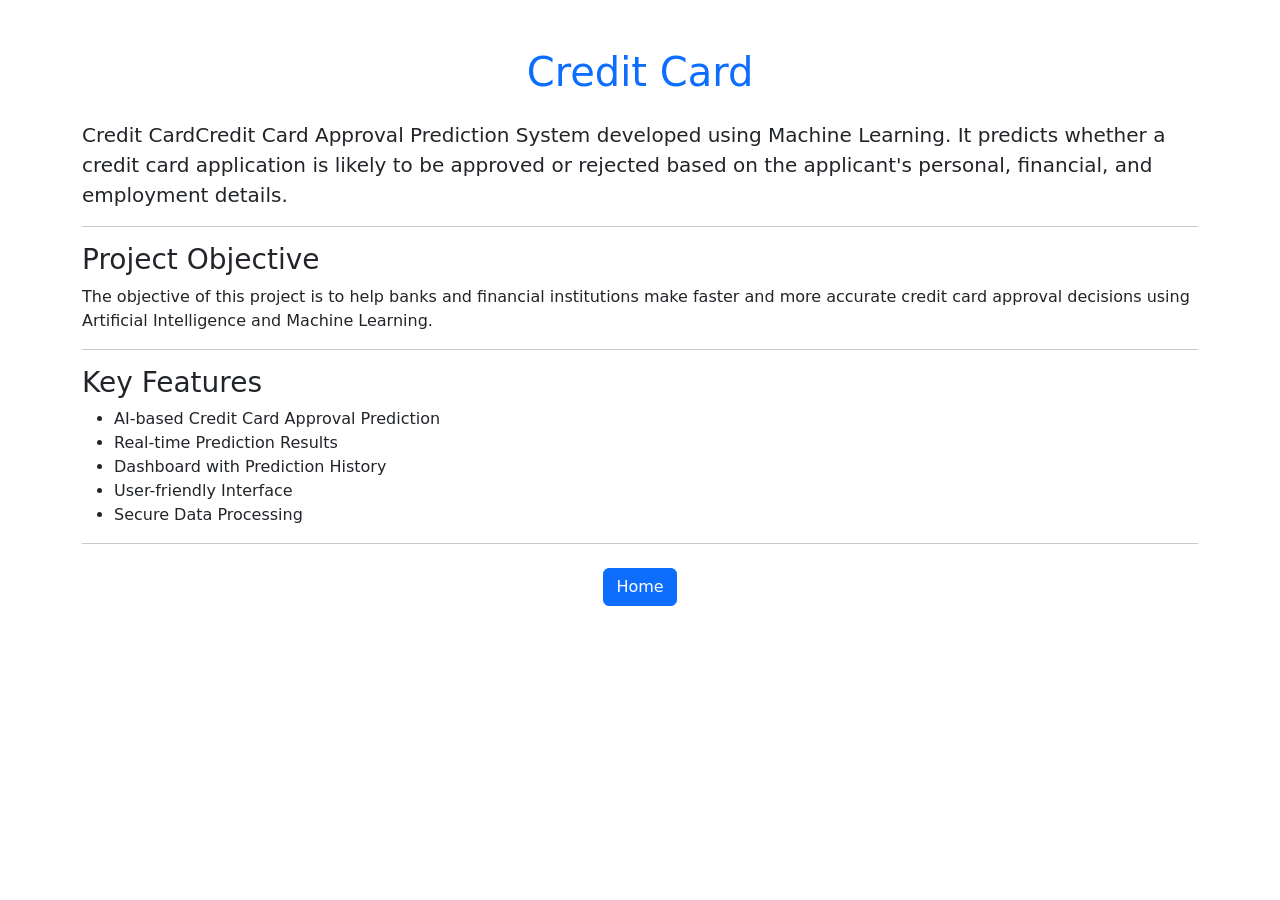
<file: templates/about.html>
<!DOCTYPE html>
<html lang="en">
<head>
    <meta charset="UTF-8">
    <meta name="viewport" content="width=device-width, initial-scale=1.0">
    <title>About -Credit Card</title>

    <link rel="icon" type="image/x-icon"
          href="{{ url_for('static', filename='images/favicon.ico') }}">

    <link href="https://cdn.jsdelivr.net/npm/bootstrap@5.3.3/dist/css/bootstrap.min.css" rel="stylesheet">
</head>

<body>

<div class="container mt-5">

    <h1 class="text-center text-primary mb-4">
        Credit Card
    </h1>

    <p class="lead">
        <b>Credit Card</b>Credit Card Approval Prediction System
        developed using Machine Learning. It predicts whether a credit card
        application is likely to be approved or rejected based on the
        applicant's personal, financial, and employment details.
    </p>

    <hr>

    <h3>Project Objective</h3>

    <p>
        The objective of this project is to help banks and financial
        institutions make faster and more accurate credit card approval
        decisions using Artificial Intelligence and Machine Learning.
    </p>

    <hr>

    <h3>Key Features</h3>

    <ul>
        <li>AI-based Credit Card Approval Prediction</li>
        <li>Real-time Prediction Results</li>
        <li>Dashboard with Prediction History</li>
        <li>User-friendly Interface</li>
        <li>Secure Data Processing</li>
    </ul>

    <hr>

    <div class="text-center mt-4">
        <a href="/" class="btn btn-primary">Home</a>
    </div>

</div>

</body>
</html>
</file>
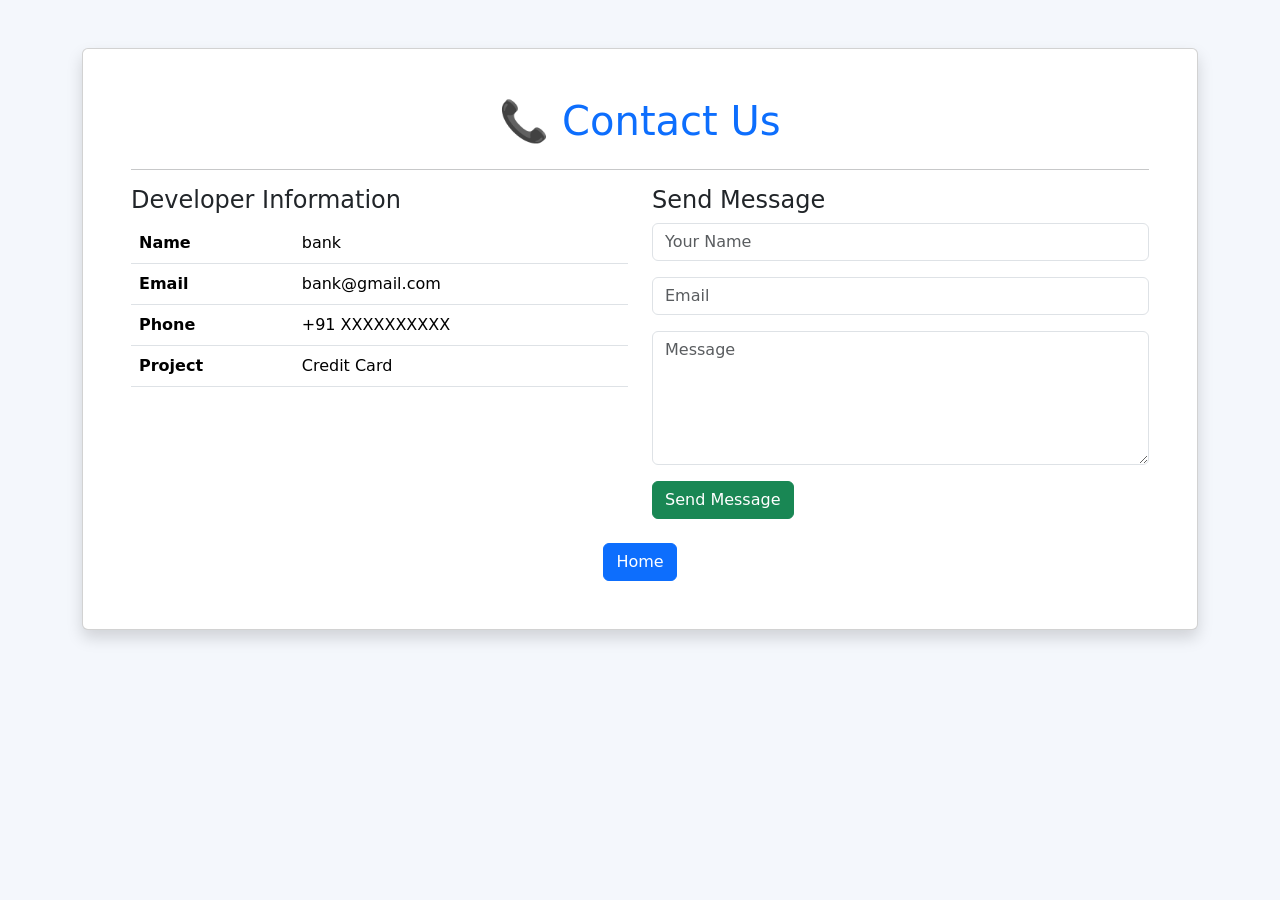
<file: templates/contact.html>
<!DOCTYPE html>
<html>
<head>

<title>Contact</title>

<link href="https://cdn.jsdelivr.net/npm/bootstrap@5.3.3/dist/css/bootstrap.min.css" rel="stylesheet">

</head>

<body style="background:#f4f7fc;">

<div class="container mt-5">

<div class="card shadow p-5">

<h1 class="text-center text-primary">

📞 Contact Us

</h1>

<hr>

<div class="row">

<div class="col-md-6">

<h4>Developer Information</h4>

<table class="table">

<tr>

<th>Name</th>

<td>bank</td>

</tr>

<tr>

<th>Email</th>

<td>bank@gmail.com</td>

</tr>

<tr>

<th>Phone</th>

<td>+91 XXXXXXXXXX</td>

</tr>

<tr>

<th>Project</th>

<td>Credit Card</td>

</tr>

</table>

</div>

<div class="col-md-6">

<h4>Send Message</h4>

<form>

<input class="form-control mb-3" placeholder="Your Name">

<input class="form-control mb-3" placeholder="Email">

<textarea class="form-control mb-3" rows="5" placeholder="Message"></textarea>

<button class="btn btn-success">

Send Message

</button>

</form>

</div>

</div>

<div class="text-center mt-4">

<a href="/" class="btn btn-primary">

Home

</a>

</div>

</div>

</div>

</body>
</html>
</file>
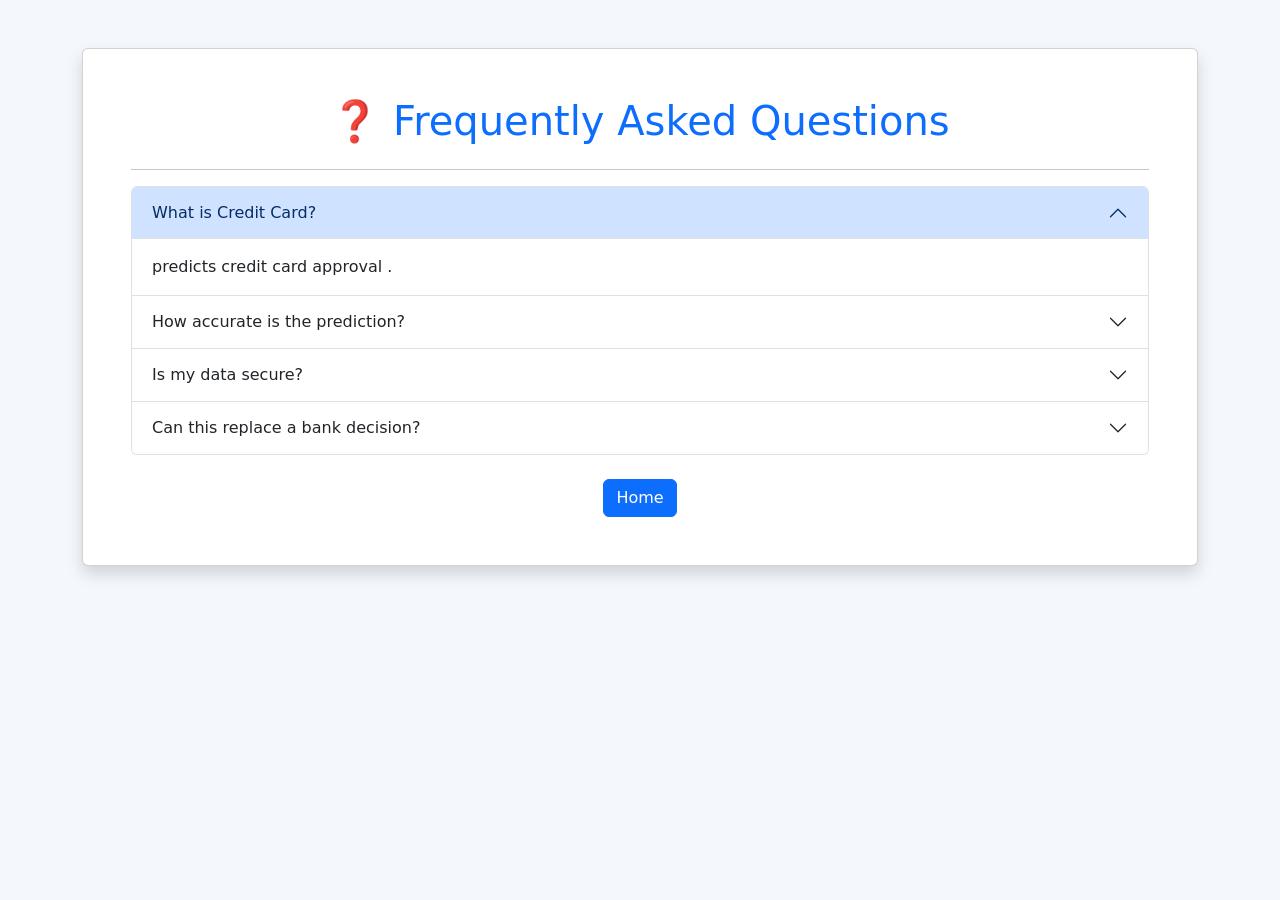
<file: templates/faq.html>
<!DOCTYPE html>
<html>
<head>

<title>FAQ</title>

<link href="https://cdn.jsdelivr.net/npm/bootstrap@5.3.3/dist/css/bootstrap.min.css" rel="stylesheet">

</head>

<body style="background:#f4f7fc;">

<div class="container mt-5">

<div class="card shadow p-5">

<h1 class="text-center text-primary">

❓ Frequently Asked Questions

</h1>

<hr>

<div class="accordion" id="faq">

<div class="accordion-item">

<h2 class="accordion-header">

<button class="accordion-button" data-bs-toggle="collapse" data-bs-target="#q1">

What is Credit Card?

</button>

</h2>

<div id="q1" class="accordion-collapse collapse show">

<div class="accordion-body">

predicts credit card approval .

</div>

</div>

</div>

<div class="accordion-item">

<h2 class="accordion-header">

<button class="accordion-button collapsed" data-bs-toggle="collapse" data-bs-target="#q2">

How accurate is the prediction?

</button>

</h2>

<div id="q2" class="accordion-collapse collapse">

<div class="accordion-body">

The trained model achieves around 80% prediction accuracy.

</div>

</div>

</div>

<div class="accordion-item">

<h2 class="accordion-header">

<button class="accordion-button collapsed" data-bs-toggle="collapse" data-bs-target="#q3">

Is my data secure?

</button>

</h2>

<div id="q3" class="accordion-collapse collapse">

<div class="accordion-body">

Yes. Data is used only for prediction purposes.

</div>

</div>

</div>

<div class="accordion-item">

<h2 class="accordion-header">

<button class="accordion-button collapsed" data-bs-toggle="collapse" data-bs-target="#q4">

Can this replace a bank decision?

</button>

</h2>

<div id="q4" class="accordion-collapse collapse">

<div class="accordion-body">

No. This project is for educational purposes only.

</div>

</div>

</div>

</div>

<div class="text-center mt-4">

<a href="/" class="btn btn-primary">

Home

</a>

</div>

</div>

</div>

<script src="https://cdn.jsdelivr.net/npm/bootstrap@5.3.3/dist/js/bootstrap.bundle.min.js"></script>

</body>
</html>
</file>
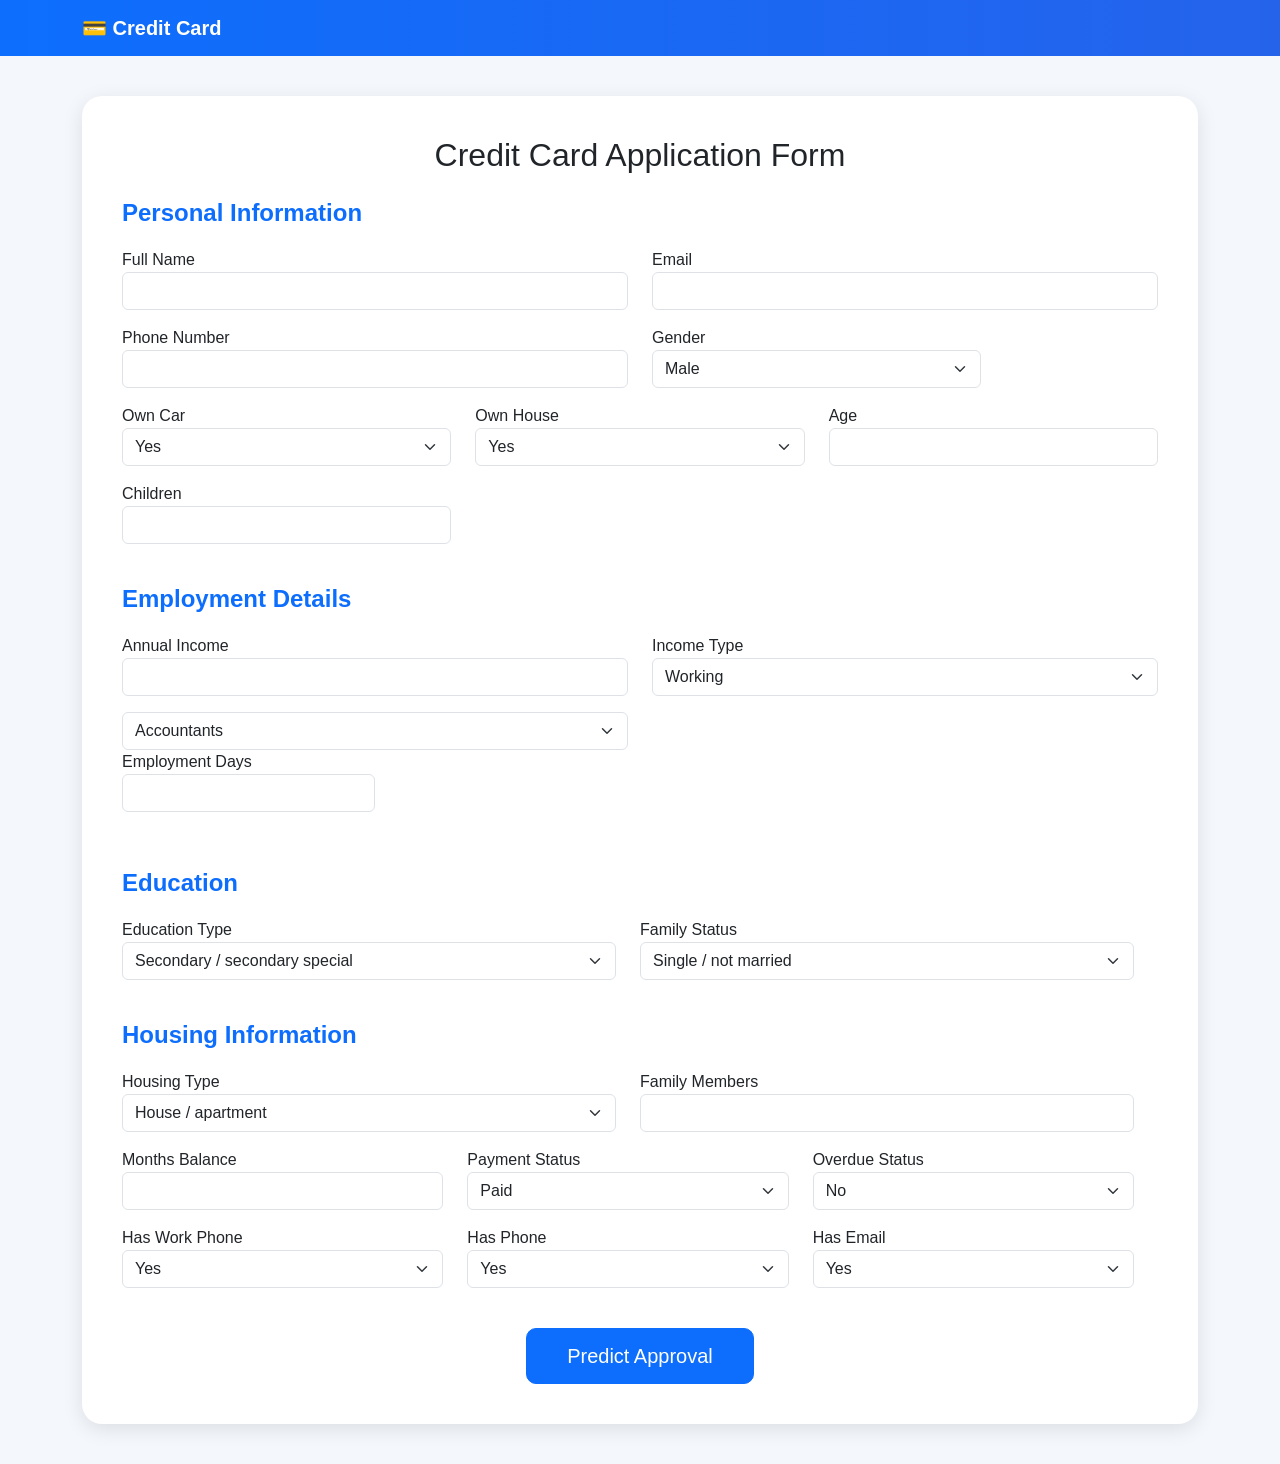
<file: templates/predict.html>
<!DOCTYPE html>
<html lang="en">
<head>
<meta charset="UTF-8">
<meta name="viewport" content="width=device-width, initial-scale=1.0">

<title>Credit Card Application</title>

<link href="https://cdn.jsdelivr.net/npm/bootstrap@5.3.3/dist/css/bootstrap.min.css" rel="stylesheet">

<style>

body{
    background:#f4f7fc;
    font-family:Arial, Helvetica, sans-serif;
}

.navbar{
    background:linear-gradient(90deg,#0d6efd,#2563eb);
}

.form-box{
    background:white;
    border-radius:20px;
    padding:40px;
    margin-top:40px;
    margin-bottom:40px;
    box-shadow:0px 5px 20px rgba(0,0,0,.1);
}

.section-title{
    color:#0d6efd;
    font-weight:bold;
    margin-top:25px;
    margin-bottom:20px;
}

.btn-primary{
    padding:12px 40px;
    border-radius:10px;
}

</style>

</head>

<body>

<nav class="navbar navbar-expand-lg navbar-dark">

<div class="container">

<a class="navbar-brand fw-bold" href="/">💳 Credit Card</a>

</div>

</nav>

<div class="container">

<div class="form-box">

<h2 class="text-center mb-4">
Credit Card Application Form
</h2>

<form action="/predict" method="POST">

<!-- PERSONAL DETAILS -->

<h4 class="section-title">
Personal Information
</h4>

<div class="row">

<div class="col-md-6 mb-3">
<label>Full Name</label>
<input type="text" class="form-control" name="name" required>
</div>

<div class="col-md-6 mb-3">
<label>Email</label>
<input type="email" class="form-control" name="email" required>
</div>

<div class="col-md-6 mb-3">
    <label>Phone Number</label>
    <input type="tel"
           class="form-control"
           name="phone"
           placeholder=""
           pattern="[0-9]{10}"
           required>
</div>

<div class="col-md-4 mb-3">
<label>Gender</label>

<select class="form-select" name="gender">

<option value="M">Male</option>

<option value="F">Female</option>

</select>

</div>

<div class="col-md-4 mb-3">
    <label>Own Car</label>
    <select class="form-select" name="own_car">
        <option value="Y">Yes</option>
        <option value="N">No</option>
    </select>
</div>

<div class="col-md-4 mb-3">
    <label>Own House</label>
    <select class="form-select" name="own_realty">
        <option value="Y">Yes</option>
        <option value="N">No</option>
    </select>
</div>

<div class="col-md-4 mb-3">
<label>Age</label>
<input type="number" class="form-control" name="age">
</div>

<div class="col-md-4 mb-3">
<label>Children</label>
<input type="number" class="form-control" name="children">
</div>

</div>

<!-- EMPLOYMENT -->

<h4 class="section-title">
Employment Details
</h4>

<div class="row">

<div class="col-md-6 mb-3">

<label>Annual Income</label>

<input type="number"
class="form-control"
name="income">

</div>

<div class="col-md-6 mb-3">

<label>Income Type</label>

<select class="form-select" name="income_type">

<option value="Working">Working</option>

<option value="Commercial associate">Commercial associate</option>

<option value="Pensioner">Pensioner</option>

<option value="State servant">State servant</option>

<option value="Student">Student</option>

</select>

</div>

<div class="col-md-6 mb-3">

<select class="form-select" name="occupation">
<option value="Accountants">Accountants</option>
<option value="Cleaning staff">Cleaning staff</option>
<option value="Cooking staff">Cooking staff</option>
<option value="Core staff">Core staff</option>
<option value="Drivers">Drivers</option>
<option value="HR staff">HR staff</option>
<option value="High skill tech staff">High skill tech staff</option>
<option value="IT staff">IT staff</option>
<option value="Laborers">Laborers</option>
<option value="Low-skill Laborers">Low-skill Laborers</option>
<option value="Managers">Managers</option>
<option value="Medicine staff">Medicine staff</option>
<option value="Private service staff">Private service staff</option>
<option value="Realty agents">Realty agents</option>
<option value="Sales staff">Sales staff</option>
<option value="Secretaries">Secretaries</option>
<option value="Security staff">Security staff</option>
<option value="Unknown">Unknown</option>
<option value="Waiters/barmen staff">Waiters/barmen staff</option>

</select>

<div class="col-md-6 mb-3">

<label>Employment Days</label>

<input
type="number"
class="form-control"
name="employment_days" required>

</div>

</div>

<!-- EDUCATION -->

<h4 class="section-title">
Education
</h4>

<div class="row">

<div class="col-md-6 mb-3">

<label>Education Type</label>

<select class="form-select" name="education">

<option value="Secondary / secondary special">Secondary / secondary special</option>

<option value="Higher education">Higher education</option>

<option value="Incomplete higher">Incomplete higher</option>

<option value="Academic degree">Academic degree</option>

<option value="Lower secondary">Lower secondary</option>

</select>

</div>

<div class="col-md-6 mb-3">

<label>Family Status</label>

<select class="form-select" name="family_status">

<option value="Single / not married">Single / not married</option>

<option value="Married">Married</option>

<option value="Civil marriage">Civil marriage</option>

<option value="Widow">Widow</option>

<option value="Separated">Separated</option>

</select>

</div>

</div>

<!-- HOUSING -->

<h4 class="section-title">
Housing Information
</h4>

<div class="row">

<div class="col-md-6 mb-3">

<label>Housing Type</label>

<select class="form-select" name="housing">

<option value="House / apartment">House / apartment</option>

<option value="Rented apartment">Rented apartment</option>

<option value="With parents">With parents</option>

<option value="Municipal apartment">Municipal apartment</option>

<option value="Office apartment">Office apartment</option>

<option value="Co-op apartment">Co-op apartment</option>

</select>

</div>

<div class="col-md-6 mb-3">

<label>Family Members</label>

<input
type="number"
class="form-control"
name="family_members">

</div>

</div>

<div class="row">

<div class="col-md-4 mb-3">
<label>Months Balance</label>
<input type="number" class="form-control" name="months_balance">
</div>

<div class="col-md-4 mb-3">
<label>Payment Status</label>
<select class="form-select" name="payment_status">
<option>Paid</option>
<option>Late</option>
<option>Overdue</option>
</select>
</div>

<div class="col-md-4 mb-3">
<label>Overdue Status</label>
<select class="form-select" name="overdue_status">
<option>No</option>
<option>Yes</option>
</select>
</div>

<div class="col-md-4 mb-3">
<label>Has Work Phone</label>
<select class="form-select" name="work_phone">
<option value="1">Yes</option>
<option value="0">No</option>
</select>
</div>

<div class="col-md-4 mb-3">
<label>Has Phone</label>
<select class="form-select" name="phone_flag">
<option value="1">Yes</option>
<option value="0">No</option>
</select>
</div>

<div class="col-md-4 mb-3">
<label>Has Email</label>
<select class="form-select" name="email_flag">
<option value="1">Yes</option>
<option value="0">No</option>
</select>
</div>

</div>

<div class="text-center mt-4">

<button class="btn btn-primary btn-lg">

Predict Approval

</button>

</div>

</form>

</div>

</div>

</body>
</html>
</file>
